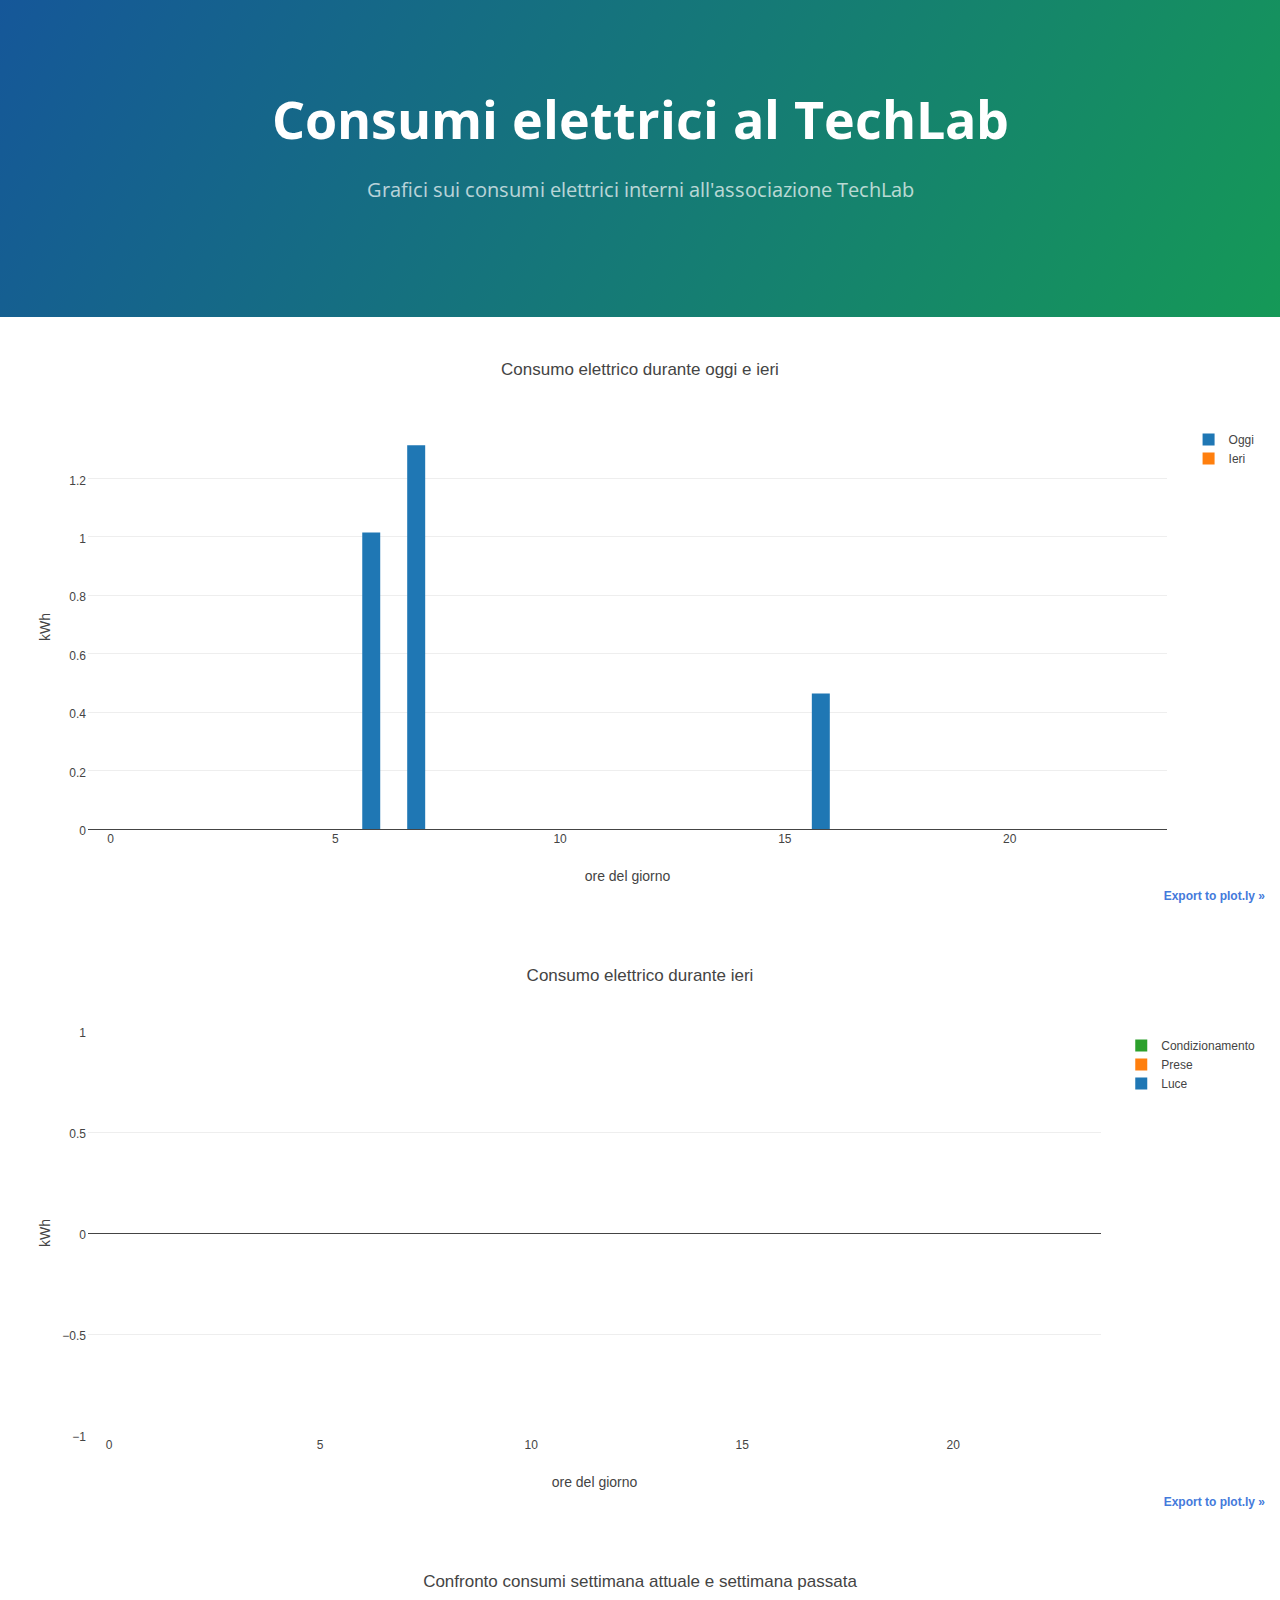
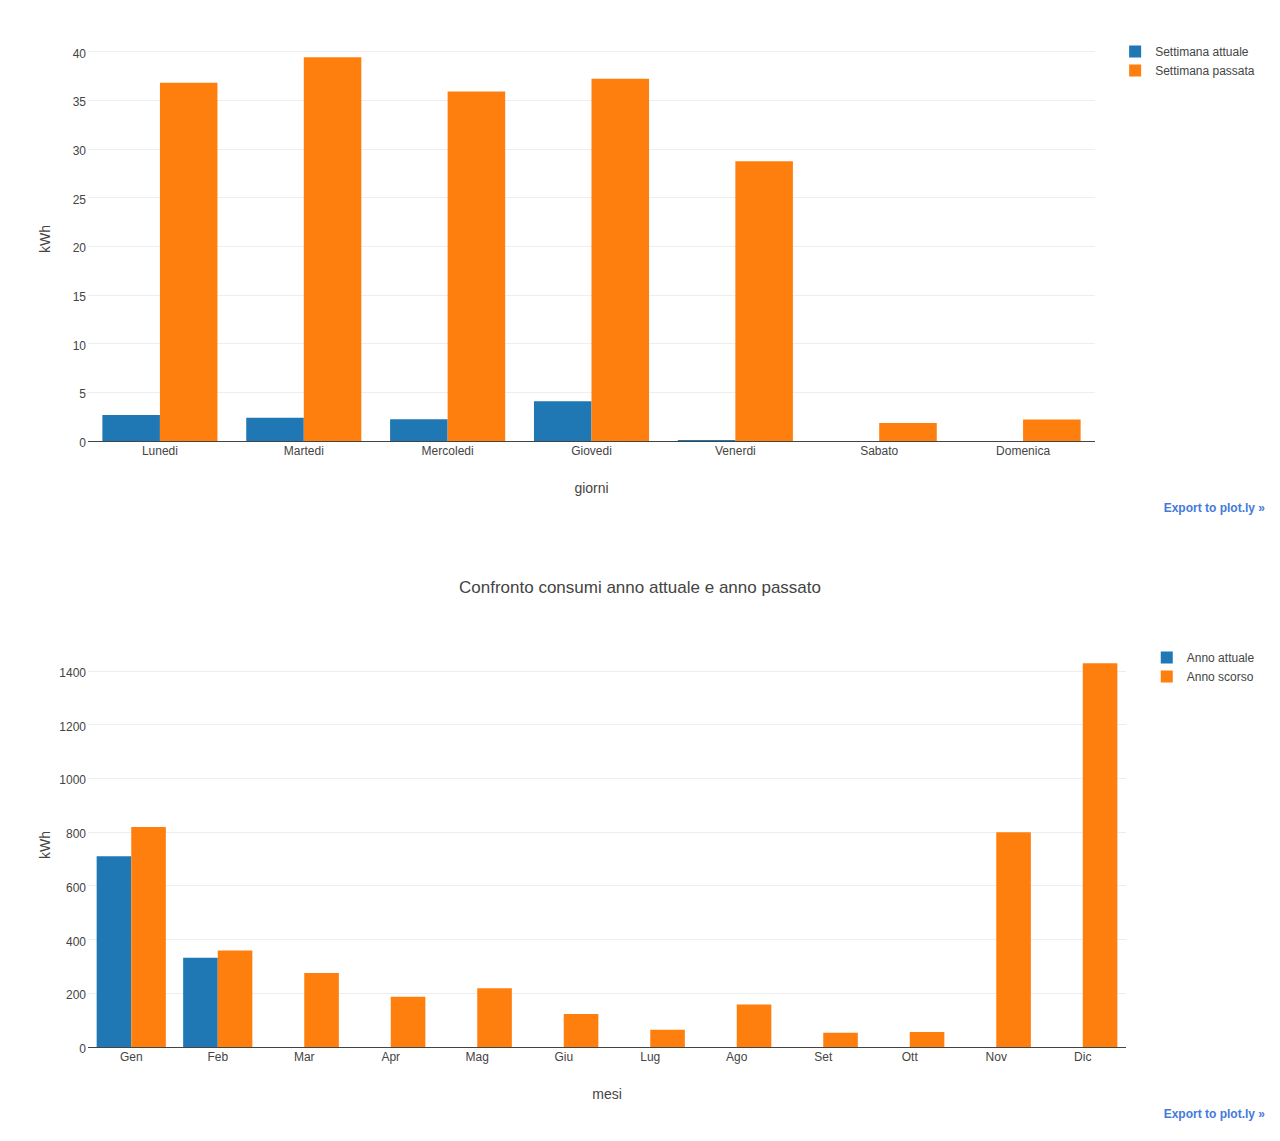
<file: index.html>
<!DOCTYPE html>
<html lang="en-us">
  <head>
    <meta charset="UTF-8">
    <title>TechLab energy dashboard by paolocavagnolo</title>
    <meta name="viewport" content="width=device-width, initial-scale=1">
    <link rel="stylesheet" type="text/css" href="stylesheets/normalize.css" media="screen">
    <link href='https://fonts.googleapis.com/css?family=Open+Sans:400,700' rel='stylesheet' type='text/css'>
    <link rel="stylesheet" type="text/css" href="stylesheets/stylesheet.css" media="screen">
    <link rel="stylesheet" type="text/css" href="stylesheets/github-light.css" media="screen">
  </head>
  <body>
    <section class="page-header">
      <h1 class="project-name">Consumi elettrici al TechLab</h1>
      <h2 class="project-tagline">Grafici sui consumi elettrici interni all'associazione TechLab</h2>
    </section>

<div>
 <object type="text/html" data="html/day.html" width="100%" height="600px">
 </object>
</div>

<div>
 <object type="text/html" data="html/phase.html" width="100%" height="600px">
 </object>
</div>

<div>
 <object type="text/html" data="html/week.html" width="100%" height="600px">
 </object>
</div>

<div>
 <object type="text/html" data="html/year.html" width="100%" height="600px">
 </object>
</div>


  </body>
</html>
</file>
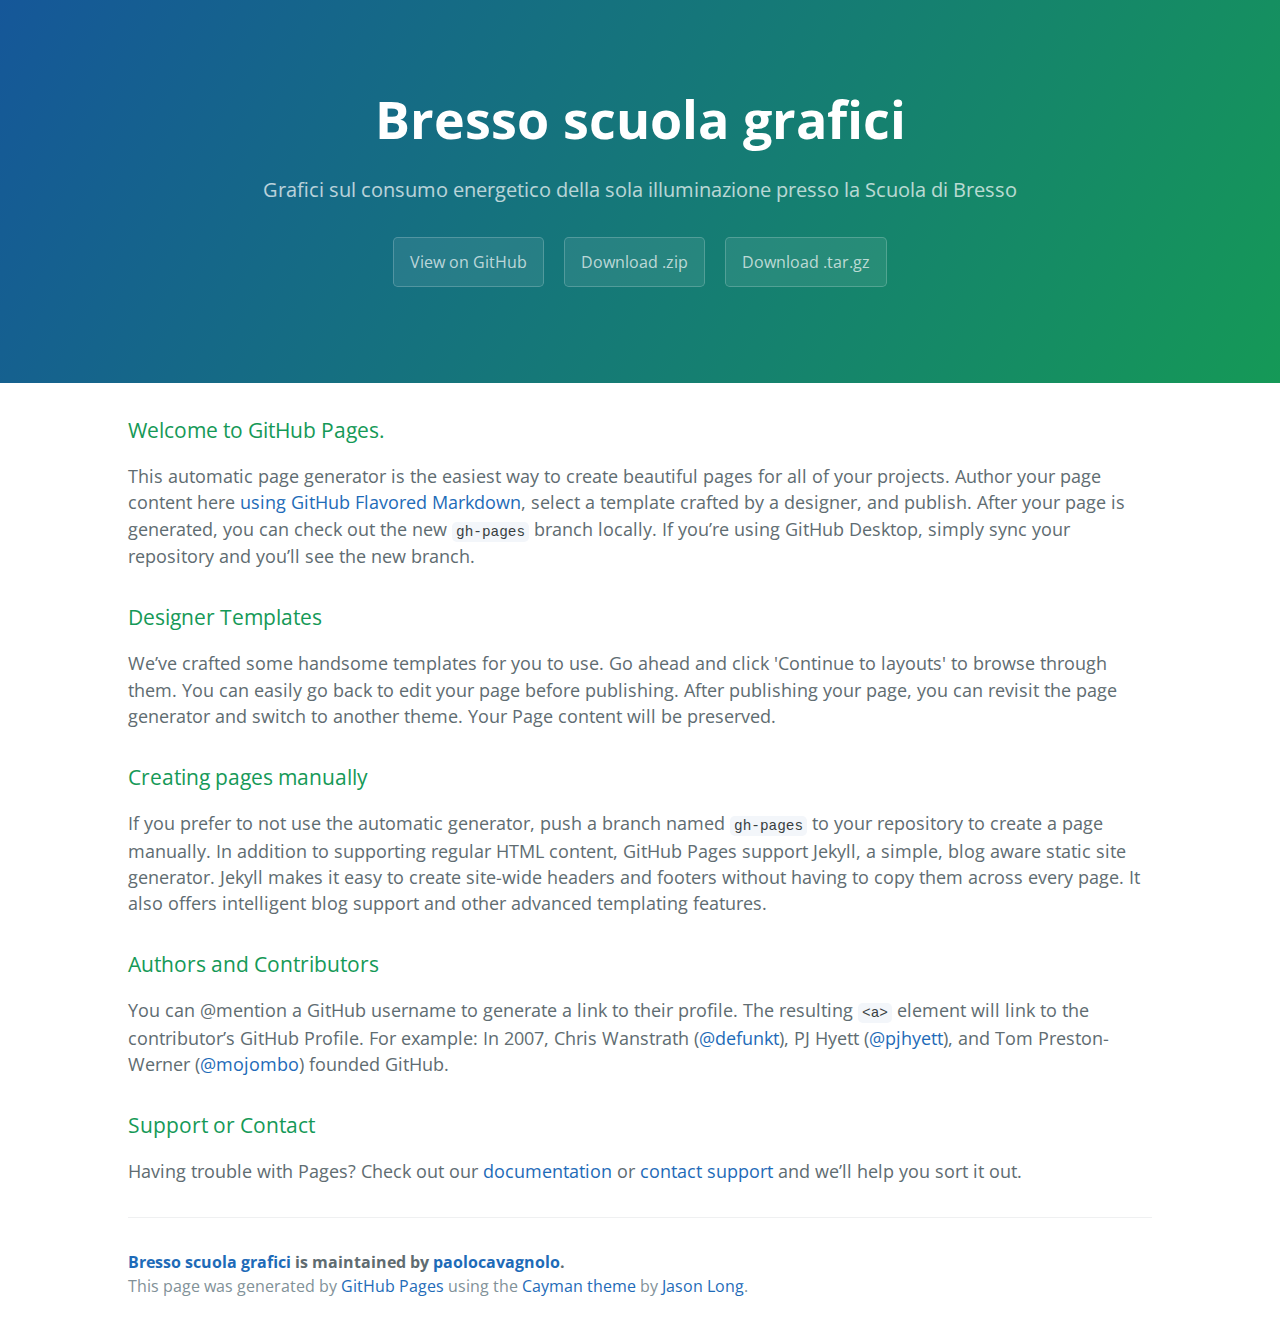
<file: index.bak.html>
<!DOCTYPE html>
<html lang="en-us">
  <head>
    <meta charset="UTF-8">
    <title>Bresso scuola grafici by paolocavagnolo</title>
    <meta name="viewport" content="width=device-width, initial-scale=1">
    <link rel="stylesheet" type="text/css" href="stylesheets/normalize.css" media="screen">
    <link href='https://fonts.googleapis.com/css?family=Open+Sans:400,700' rel='stylesheet' type='text/css'>
    <link rel="stylesheet" type="text/css" href="stylesheets/stylesheet.css" media="screen">
    <link rel="stylesheet" type="text/css" href="stylesheets/github-light.css" media="screen">
  </head>
  <body>
    <section class="page-header">
      <h1 class="project-name">Bresso scuola grafici</h1>
      <h2 class="project-tagline">Grafici sul consumo energetico della sola illuminazione presso la Scuola di Bresso</h2>
      <a href="https://github.com/paolocavagnolo/Bresso_scuola_grafici" class="btn">View on GitHub</a>
      <a href="https://github.com/paolocavagnolo/Bresso_scuola_grafici/zipball/master" class="btn">Download .zip</a>
      <a href="https://github.com/paolocavagnolo/Bresso_scuola_grafici/tarball/master" class="btn">Download .tar.gz</a>
    </section>

    <section class="main-content">
      <h3>
<a id="welcome-to-github-pages" class="anchor" href="#welcome-to-github-pages" aria-hidden="true"><span aria-hidden="true" class="octicon octicon-link"></span></a>Welcome to GitHub Pages.</h3>

<p>This automatic page generator is the easiest way to create beautiful pages for all of your projects. Author your page content here <a href="https://guides.github.com/features/mastering-markdown/">using GitHub Flavored Markdown</a>, select a template crafted by a designer, and publish. After your page is generated, you can check out the new <code>gh-pages</code> branch locally. If you’re using GitHub Desktop, simply sync your repository and you’ll see the new branch.</p>

<h3>
<a id="designer-templates" class="anchor" href="#designer-templates" aria-hidden="true"><span aria-hidden="true" class="octicon octicon-link"></span></a>Designer Templates</h3>

<p>We’ve crafted some handsome templates for you to use. Go ahead and click 'Continue to layouts' to browse through them. You can easily go back to edit your page before publishing. After publishing your page, you can revisit the page generator and switch to another theme. Your Page content will be preserved.</p>

<h3>
<a id="creating-pages-manually" class="anchor" href="#creating-pages-manually" aria-hidden="true"><span aria-hidden="true" class="octicon octicon-link"></span></a>Creating pages manually</h3>

<p>If you prefer to not use the automatic generator, push a branch named <code>gh-pages</code> to your repository to create a page manually. In addition to supporting regular HTML content, GitHub Pages support Jekyll, a simple, blog aware static site generator. Jekyll makes it easy to create site-wide headers and footers without having to copy them across every page. It also offers intelligent blog support and other advanced templating features.</p>

<h3>
<a id="authors-and-contributors" class="anchor" href="#authors-and-contributors" aria-hidden="true"><span aria-hidden="true" class="octicon octicon-link"></span></a>Authors and Contributors</h3>

<p>You can @mention a GitHub username to generate a link to their profile. The resulting <code>&lt;a&gt;</code> element will link to the contributor’s GitHub Profile. For example: In 2007, Chris Wanstrath (<a href="https://github.com/defunkt" class="user-mention">@defunkt</a>), PJ Hyett (<a href="https://github.com/pjhyett" class="user-mention">@pjhyett</a>), and Tom Preston-Werner (<a href="https://github.com/mojombo" class="user-mention">@mojombo</a>) founded GitHub.</p>

<h3>
<a id="support-or-contact" class="anchor" href="#support-or-contact" aria-hidden="true"><span aria-hidden="true" class="octicon octicon-link"></span></a>Support or Contact</h3>

<p>Having trouble with Pages? Check out our <a href="https://help.github.com/pages">documentation</a> or <a href="https://github.com/contact">contact support</a> and we’ll help you sort it out.</p>

      <footer class="site-footer">
        <span class="site-footer-owner"><a href="https://github.com/paolocavagnolo/Bresso_scuola_grafici">Bresso scuola grafici</a> is maintained by <a href="https://github.com/paolocavagnolo">paolocavagnolo</a>.</span>

        <span class="site-footer-credits">This page was generated by <a href="https://pages.github.com">GitHub Pages</a> using the <a href="https://github.com/jasonlong/cayman-theme">Cayman theme</a> by <a href="https://twitter.com/jasonlong">Jason Long</a>.</span>
      </footer>

    </section>


  </body>
</html>
</file>
<file: stylesheets/stylesheet.css>
body {
  padding: 0;
  margin: 0;
  font-family: "Open Sans", "Helvetica Neue", Helvetica, Arial, sans-serif;
  font-size: 16px;
  line-height: 1.5;
  color: #606c71; }

a {
  color: #1e6bb8;
  text-decoration: none; }
  a:hover {
    text-decoration: underline; }

.btn {
  display: inline-block;
  margin-bottom: 1rem;
  color: rgba(255, 255, 255, 0.7);
  background-color: rgba(255, 255, 255, 0.08);
  border-color: rgba(255, 255, 255, 0.2);
  border-style: solid;
  border-width: 1px;
  border-radius: 0.3rem;
  transition: color 0.2s, background-color 0.2s, border-color 0.2s; }
  .btn + .btn {
    margin-left: 1rem; }

.btn:hover {
  color: rgba(255, 255, 255, 0.8);
  text-decoration: none;
  background-color: rgba(255, 255, 255, 0.2);
  border-color: rgba(255, 255, 255, 0.3); }

@media screen and (min-width: 64em) {
  .btn {
    padding: 0.75rem 1rem; } }

@media screen and (min-width: 42em) and (max-width: 64em) {
  .btn {
    padding: 0.6rem 0.9rem;
    font-size: 0.9rem; } }

@media screen and (max-width: 42em) {
  .btn {
    display: block;
    width: 100%;
    padding: 0.75rem;
    font-size: 0.9rem; }
    .btn + .btn {
      margin-top: 1rem;
      margin-left: 0; } }

.page-header {
  color: #fff;
  text-align: center;
  background-color: #159957;
  background-image: linear-gradient(120deg, #155799, #159957); }

@media screen and (min-width: 64em) {
  .page-header {
    padding: 5rem 6rem; } }

@media screen and (min-width: 42em) and (max-width: 64em) {
  .page-header {
    padding: 3rem 4rem; } }

@media screen and (max-width: 42em) {
  .page-header {
    padding: 2rem 1rem; } }

.project-name {
  margin-top: 0;
  margin-bottom: 0.1rem; }

@media screen and (min-width: 64em) {
  .project-name {
    font-size: 3.25rem; } }

@media screen and (min-width: 42em) and (max-width: 64em) {
  .project-name {
    font-size: 2.25rem; } }

@media screen and (max-width: 42em) {
  .project-name {
    font-size: 1.75rem; } }

.project-tagline {
  margin-bottom: 2rem;
  font-weight: normal;
  opacity: 0.7; }

@media screen and (min-width: 64em) {
  .project-tagline {
    font-size: 1.25rem; } }

@media screen and (min-width: 42em) and (max-width: 64em) {
  .project-tagline {
    font-size: 1.15rem; } }

@media screen and (max-width: 42em) {
  .project-tagline {
    font-size: 1rem; } }

.main-content :first-child {
  margin-top: 0; }
.main-content img {
  max-width: 100%; }
.main-content h1, .main-content h2, .main-content h3, .main-content h4, .main-content h5, .main-content h6 {
  margin-top: 2rem;
  margin-bottom: 1rem;
  font-weight: normal;
  color: #159957; }
.main-content p {
  margin-bottom: 1em; }
.main-content code {
  padding: 2px 4px;
  font-family: Consolas, "Liberation Mono", Menlo, Courier, monospace;
  font-size: 0.9rem;
  color: #383e41;
  background-color: #f3f6fa;
  border-radius: 0.3rem; }
.main-content pre {
  padding: 0.8rem;
  margin-top: 0;
  margin-bottom: 1rem;
  font: 1rem Consolas, "Liberation Mono", Menlo, Courier, monospace;
  color: #567482;
  word-wrap: normal;
  background-color: #f3f6fa;
  border: solid 1px #dce6f0;
  border-radius: 0.3rem; }
  .main-content pre > code {
    padding: 0;
    margin: 0;
    font-size: 0.9rem;
    color: #567482;
    word-break: normal;
    white-space: pre;
    background: transparent;
    border: 0; }
.main-content .highlight {
  margin-bottom: 1rem; }
  .main-content .highlight pre {
    margin-bottom: 0;
    word-break: normal; }
.main-content .highlight pre, .main-content pre {
  padding: 0.8rem;
  overflow: auto;
  font-size: 0.9rem;
  line-height: 1.45;
  border-radius: 0.3rem; }
.main-content pre code, .main-content pre tt {
  display: inline;
  max-width: initial;
  padding: 0;
  margin: 0;
  overflow: initial;
  line-height: inherit;
  word-wrap: normal;
  background-color: transparent;
  border: 0; }
  .main-content pre code:before, .main-content pre code:after, .main-content pre tt:before, .main-content pre tt:after {
    content: normal; }
.main-content ul, .main-content ol {
  margin-top: 0; }
.main-content blockquote {
  padding: 0 1rem;
  margin-left: 0;
  color: #819198;
  border-left: 0.3rem solid #dce6f0; }
  .main-content blockquote > :first-child {
    margin-top: 0; }
  .main-content blockquote > :last-child {
    margin-bottom: 0; }
.main-content table {
  display: block;
  width: 100%;
  overflow: auto;
  word-break: normal;
  word-break: keep-all; }
  .main-content table th {
    font-weight: bold; }
  .main-content table th, .main-content table td {
    padding: 0.5rem 1rem;
    border: 1px solid #e9ebec; }
.main-content dl {
  padding: 0; }
  .main-content dl dt {
    padding: 0;
    margin-top: 1rem;
    font-size: 1rem;
    font-weight: bold; }
  .main-content dl dd {
    padding: 0;
    margin-bottom: 1rem; }
.main-content hr {
  height: 2px;
  padding: 0;
  margin: 1rem 0;
  background-color: #eff0f1;
  border: 0; }

@media screen and (min-width: 64em) {
  .main-content {
    max-width: 64rem;
    padding: 2rem 6rem;
    margin: 0 auto;
    font-size: 1.1rem; } }

@media screen and (min-width: 42em) and (max-width: 64em) {
  .main-content {
    padding: 2rem 4rem;
    font-size: 1.1rem; } }

@media screen and (max-width: 42em) {
  .main-content {
    padding: 2rem 1rem;
    font-size: 1rem; } }

.site-footer {
  padding-top: 2rem;
  margin-top: 2rem;
  border-top: solid 1px #eff0f1; }

.site-footer-owner {
  display: block;
  font-weight: bold; }

.site-footer-credits {
  color: #819198; }

@media screen and (min-width: 64em) {
  .site-footer {
    font-size: 1rem; } }

@media screen and (min-width: 42em) and (max-width: 64em) {
  .site-footer {
    font-size: 1rem; } }

@media screen and (max-width: 42em) {
  .site-footer {
    font-size: 0.9rem; } }
</file>
<file: stylesheets/github-light.css>
/*
The MIT License (MIT)

Copyright (c) 2016 GitHub, Inc.

Permission is hereby granted, free of charge, to any person obtaining a copy
of this software and associated documentation files (the "Software"), to deal
in the Software without restriction, including without limitation the rights
to use, copy, modify, merge, publish, distribute, sublicense, and/or sell
copies of the Software, and to permit persons to whom the Software is
furnished to do so, subject to the following conditions:

The above copyright notice and this permission notice shall be included in all
copies or substantial portions of the Software.

THE SOFTWARE IS PROVIDED "AS IS", WITHOUT WARRANTY OF ANY KIND, EXPRESS OR
IMPLIED, INCLUDING BUT NOT LIMITED TO THE WARRANTIES OF MERCHANTABILITY,
FITNESS FOR A PARTICULAR PURPOSE AND NONINFRINGEMENT. IN NO EVENT SHALL THE
AUTHORS OR COPYRIGHT HOLDERS BE LIABLE FOR ANY CLAIM, DAMAGES OR OTHER
LIABILITY, WHETHER IN AN ACTION OF CONTRACT, TORT OR OTHERWISE, ARISING FROM,
OUT OF OR IN CONNECTION WITH THE SOFTWARE OR THE USE OR OTHER DEALINGS IN THE
SOFTWARE.

*/

.pl-c /* comment */ {
  color: #969896;
}

.pl-c1 /* constant, variable.other.constant, support, meta.property-name, support.constant, support.variable, meta.module-reference, markup.raw, meta.diff.header */,
.pl-s .pl-v /* string variable */ {
  color: #0086b3;
}

.pl-e /* entity */,
.pl-en /* entity.name */ {
  color: #795da3;
}

.pl-smi /* variable.parameter.function, storage.modifier.package, storage.modifier.import, storage.type.java, variable.other */,
.pl-s .pl-s1 /* string source */ {
  color: #333;
}

.pl-ent /* entity.name.tag */ {
  color: #63a35c;
}

.pl-k /* keyword, storage, storage.type */ {
  color: #a71d5d;
}

.pl-s /* string */,
.pl-pds /* punctuation.definition.string, string.regexp.character-class */,
.pl-s .pl-pse .pl-s1 /* string punctuation.section.embedded source */,
.pl-sr /* string.regexp */,
.pl-sr .pl-cce /* string.regexp constant.character.escape */,
.pl-sr .pl-sre /* string.regexp source.ruby.embedded */,
.pl-sr .pl-sra /* string.regexp string.regexp.arbitrary-repitition */ {
  color: #183691;
}

.pl-v /* variable */ {
  color: #ed6a43;
}

.pl-id /* invalid.deprecated */ {
  color: #b52a1d;
}

.pl-ii /* invalid.illegal */ {
  color: #f8f8f8;
  background-color: #b52a1d;
}

.pl-sr .pl-cce /* string.regexp constant.character.escape */ {
  font-weight: bold;
  color: #63a35c;
}

.pl-ml /* markup.list */ {
  color: #693a17;
}

.pl-mh /* markup.heading */,
.pl-mh .pl-en /* markup.heading entity.name */,
.pl-ms /* meta.separator */ {
  font-weight: bold;
  color: #1d3e81;
}

.pl-mq /* markup.quote */ {
  color: #008080;
}

.pl-mi /* markup.italic */ {
  font-style: italic;
  color: #333;
}

.pl-mb /* markup.bold */ {
  font-weight: bold;
  color: #333;
}

.pl-md /* markup.deleted, meta.diff.header.from-file */ {
  color: #bd2c00;
  background-color: #ffecec;
}

.pl-mi1 /* markup.inserted, meta.diff.header.to-file */ {
  color: #55a532;
  background-color: #eaffea;
}

.pl-mdr /* meta.diff.range */ {
  font-weight: bold;
  color: #795da3;
}

.pl-mo /* meta.output */ {
  color: #1d3e81;
}
</file>
